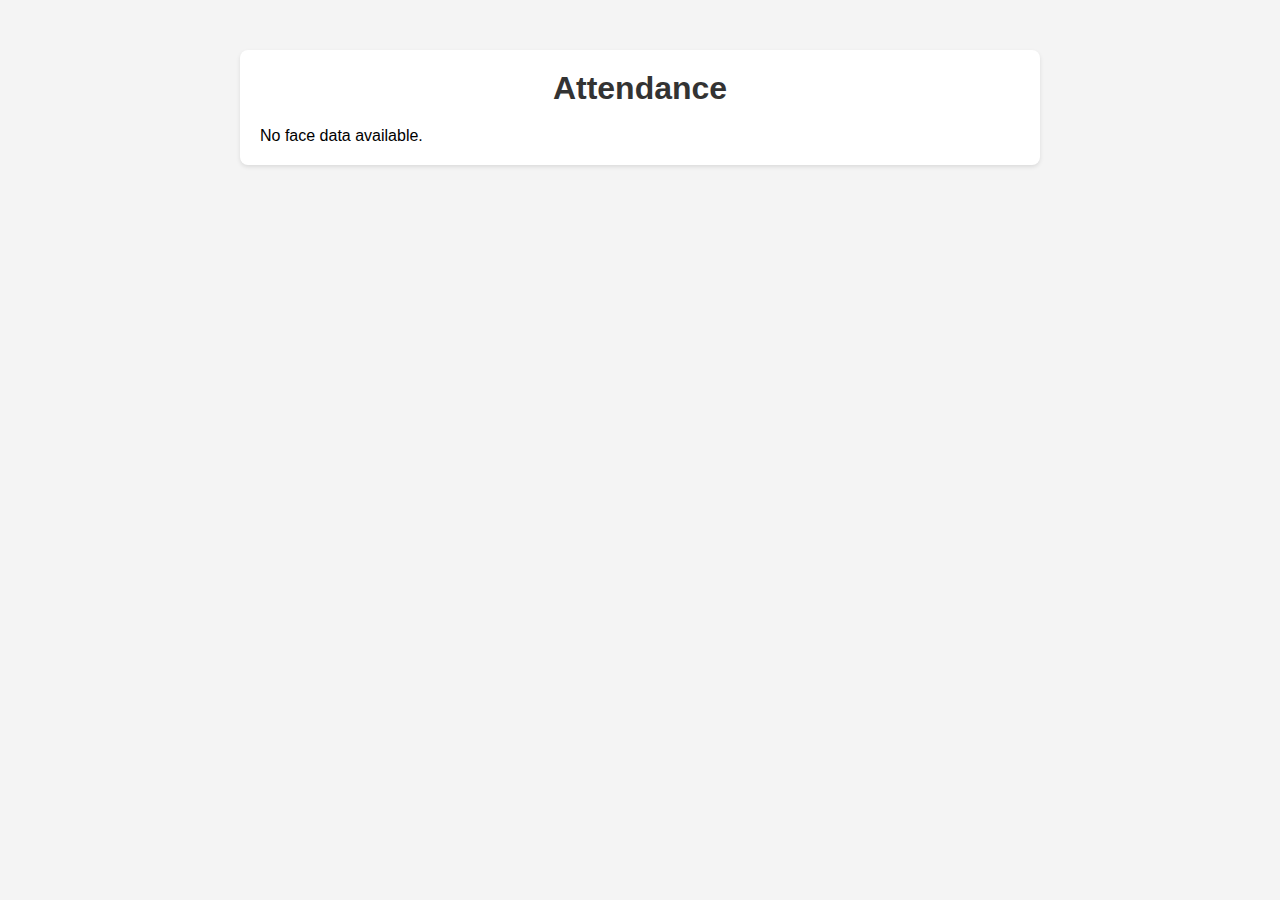
<file: attendance.html>
<!DOCTYPE html>
<html lang="en">
  <head>
    <meta charset="UTF-8" />
    <meta name="viewport" content="width=device-width, initial-scale=1.0" />
    <title>Attendance</title>
    <link rel="stylesheet" href="styles.css" />
  </head>
  <body>
    <div class="container">
      <h1>Attendance</h1>
      <div id="attendanceInfo" class="attendance-table"></div>
    </div>
    <script src="attendance.js"></script>
  </body>
</html>
</file>
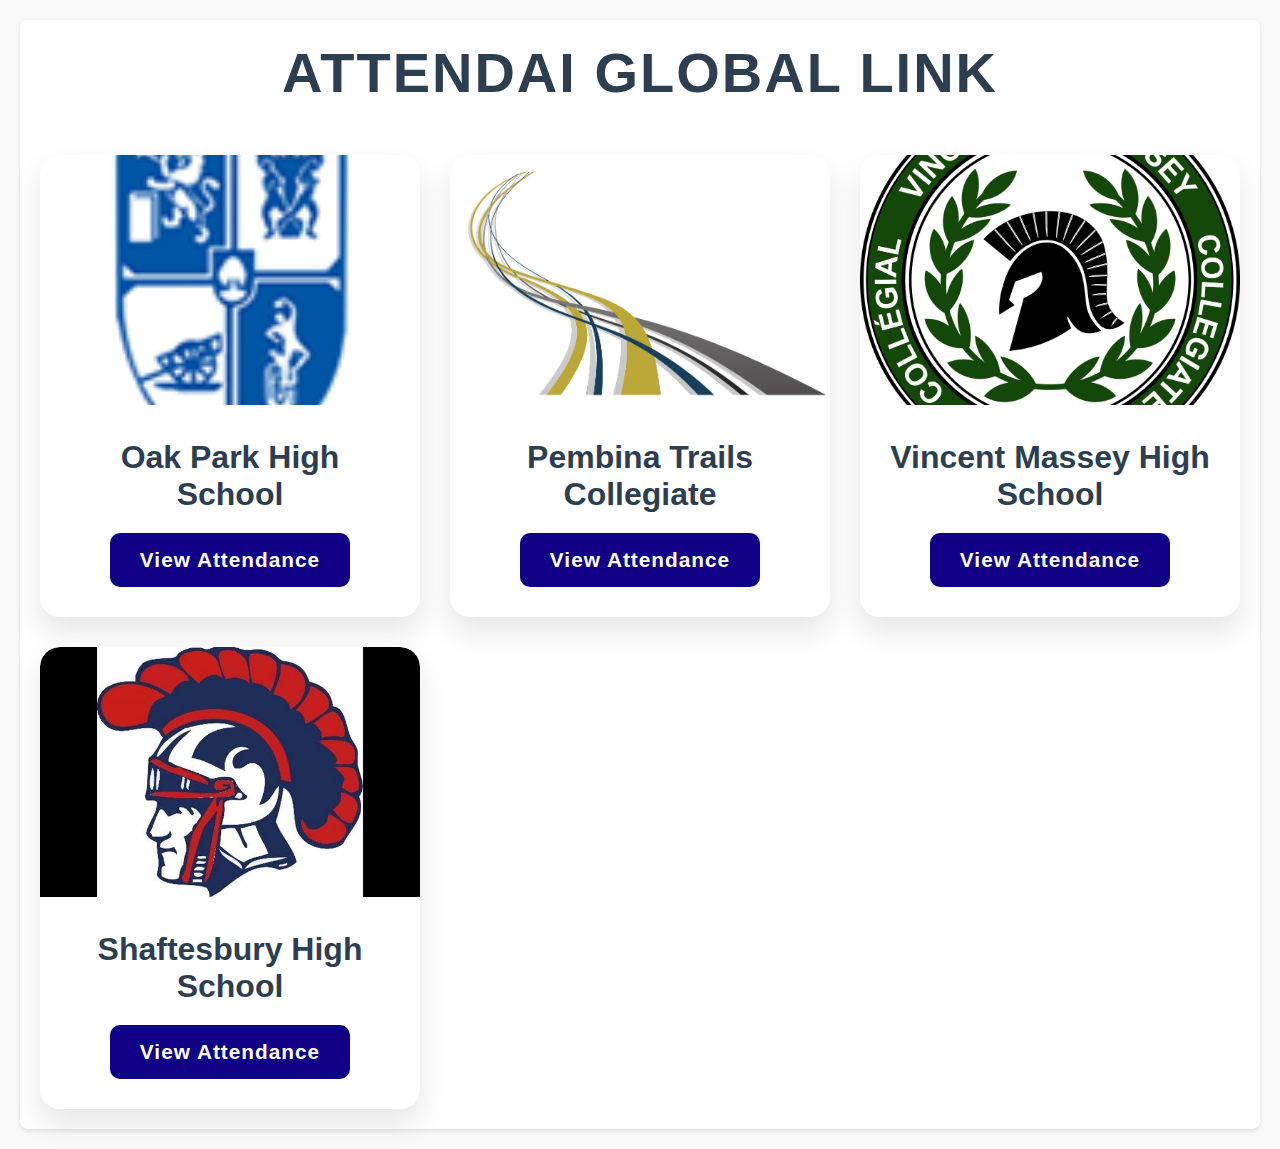
<file: home.html>
<!DOCTYPE html>
<html lang="en">
  <head>
    <meta charset="UTF-8" />
    <meta name="viewport" content="width=device-width, initial-scale=1.0" />
    <title>Attendai Global Link</title>
    <link rel="stylesheet" href="styles.css" />
    <style>
      /* Reset styles */
      * {
        box-sizing: border-box;
        margin: 0;
        padding: 0;
      }

      body {
        font-family: "Segoe UI", Tahoma, Geneva, Verdana, sans-serif;
        background-color: #f9f9f9;
        padding: 20px;
      }

      .container {
        max-width: 1400px;
        margin: auto;
      }

      h1 {
        font-size: 3.5rem;
        color: #2c3e50;
        text-align: center;
        margin-bottom: 50px;
        text-transform: uppercase;
        letter-spacing: 2px;
      }

      .school-list {
        display: grid;
        grid-template-columns: repeat(auto-fill, minmax(300px, 1fr));
        gap: 30px;
        list-style: none;
        padding: 0;
      }

      .school-card {
        background-color: #fff;
        border-radius: 20px;
        overflow: hidden;
        box-shadow: 0 15px 30px rgba(0, 0, 0, 0.1);
        transition: transform 0.3s ease;
        cursor: pointer;
        height: 100%;
      }

      .school-card:hover {
        transform: translateY(-10px);
      }

      .school-card img {
        width: 100%;
        height: 250px;
        object-fit: cover;
        border-top-left-radius: 20px;
        border-top-right-radius: 20px;
      }

      .overlay {
        padding: 30px;
        text-align: center;
      }

      .overlay h3 {
        font-size: 2rem;
        color: #2c3e50;
        margin-bottom: 20px;
        font-weight: bold;
      }

      .overlay a {
        display: inline-block;
        background-color: #100085;
        color: #fff;
        text-decoration: none;
        padding: 15px 30px;
        border-radius: 10px;
        transition: background-color 0.3s ease;
        font-size: 1.3rem;
        font-weight: bold;
        letter-spacing: 1px;
      }

      .overlay a:hover {
        background-color: #0023be;
      }
    </style>
  </head>
  <body>
    <div class="container">
      <h1>Attendai Global Link</h1>
      <!-- List of clickable links for schools -->
      <ul class="school-list">
        <li>
          <div class="school-card">
            <img
              src="images/École secondaire Oak Park High School.png"
              alt="Oak Park" />
            <div class="overlay">
              <h3>Oak Park High School</h3>
              <a href="#" id="oakParkLink">View Attendance</a>
            </div>
          </div>
        </li>
        <li>
          <div class="school-card">
            <img src="images/PTC_Icon2.jpg" alt="Pembina Trails Collegiate" />
            <div class="overlay">
              <h3>Pembina Trails Collegiate</h3>
              <a
                href="pembinatrailscollegiate.html"
                id="pembinaTrailsCollegiateLink"
                >View Attendance</a
              >
            </div>
          </div>
        </li>
        <li>
          <div class="school-card">
            <img src="images/VMC 4C Logo_2016.jpg" alt="Vincent Massey" />
            <div class="overlay">
              <h3>Vincent Massey High School</h3>
              <a href="#" id="vincentMasseyLink">View Attendance</a>
            </div>
          </div>
        </li>
        <li>
          <div class="school-card">
            <img src="images/Titan Head.jpg" alt="Shaftesbury" />
            <div class="overlay">
              <h3>Shaftesbury High School</h3>
              <a href="#" id="shaftesburyLink">View Attendance</a>
            </div>
          </div>
        </li>
      </ul>
    </div>
    <!-- You can add similar divs for other schools' attendance tables -->
    <script src="attendance.js"></script>
  </body>
</html>
</file>
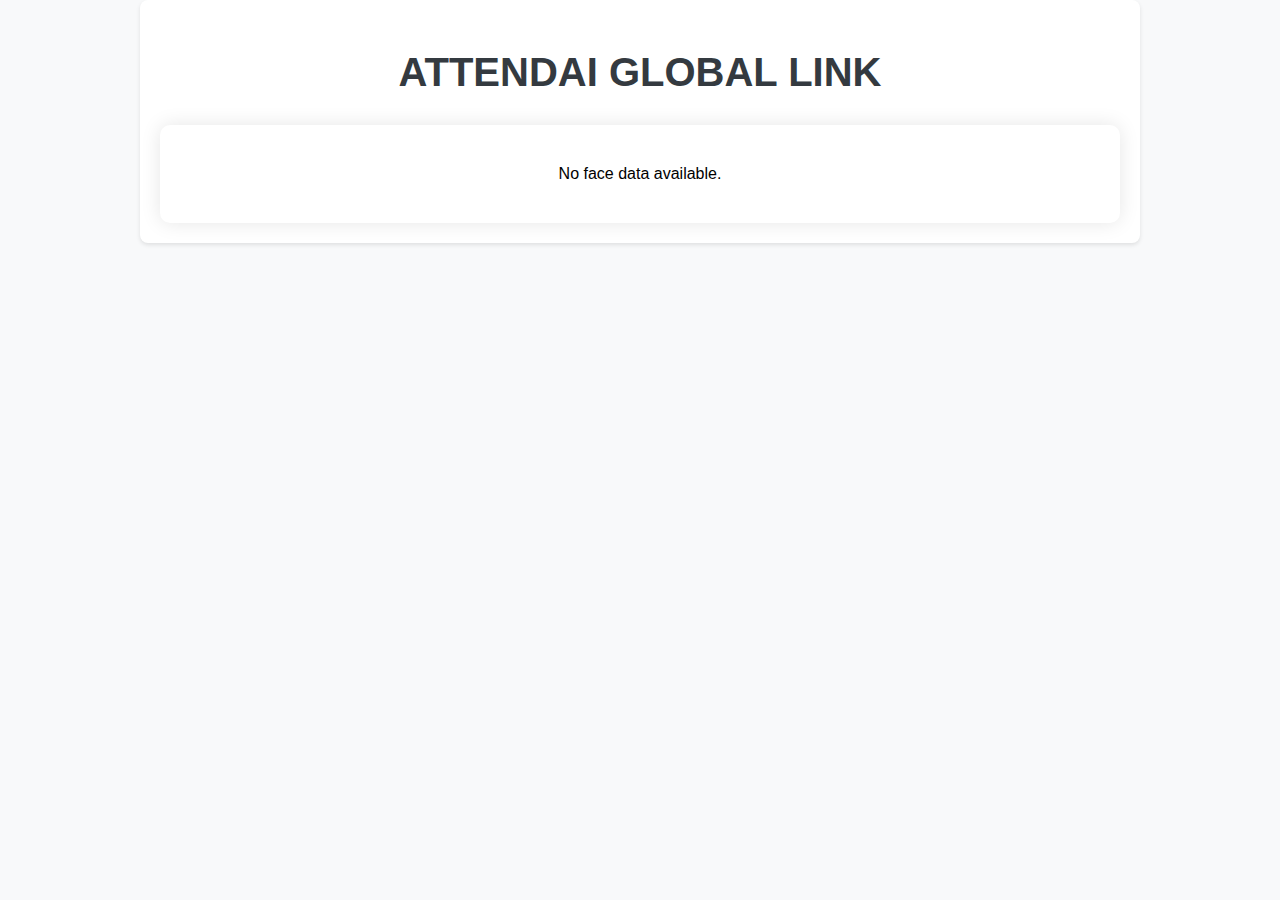
<file: pembinatrailscollegiate.html>
<!DOCTYPE html>
<html lang="en">
  <head>
    <meta charset="UTF-8" />
    <meta name="viewport" content="width=device-width, initial-scale=1.0" />
    <title>Attendai Global Link</title>
    <link
      rel="icon"
      href="images/a-letter-gradient-logo-icon-vector-32406329.jpg"
      type="image/x-icon" />
    <link rel="stylesheet" href="styles.css" />
    <style>
      /* Reset styles */
      * {
        box-sizing: border-box;
        margin: 0;
        padding: 0;
      }

      body {
        font-family: "Roboto", sans-serif;
        background-color: #f8f9fa;
      }

      .container {
        max-width: 1000px;
        margin: auto;
        text-align: center;
        padding-top: 50px;
      }

      h1 {
        font-size: 2.5rem;
        color: #343a40;
        margin-bottom: 30px;
        text-transform: uppercase;
        font-weight: bold;
      }

      .attendance-table {
        background-color: #fff;
        border-radius: 10px;
        box-shadow: 0 0 20px rgba(0, 0, 0, 0.1);
        padding: 40px;
      }

      .attendance-table h2 {
        font-size: 1.8rem;
        color: #343a40;
        margin-bottom: 20px;
        font-weight: bold;
      }

      .attendance-table ul {
        list-style: none;
        padding: 0;
        margin: 0;
      }

      .attendance-table li {
        display: flex;
        align-items: center;
        justify-content: space-between;
        padding: 10px 0;
        border-bottom: 1px solid #dee2e6;
      }

      .attendance-table li:last-child {
        border-bottom: none;
      }

      .attendance-table span {
        color: #6c757d;
        font-weight: bold;
      }

      .attendance-table .refresh-text {
        margin-top: 20px;
        font-size: 1.2rem;
        color: #6c757d;
      }
    </style>
  </head>
  <body>
    <div class="container">
      <h1>Attendai Global Link</h1>
      <div id="attendanceInfo" class="attendance-table">
        <h2>Pembina Trails Collegiate</h2>
        <ul>
          <li><span>Day 1:</span> 80% Attendance</li>
          <li><span>Day 2:</span> 85% Attendance</li>
          <li><span>Day 3:</span> 82% Attendance</li>
          <li><span>Day 4:</span> 88% Attendance</li>
          <li><span>Day 5:</span> 90% Attendance</li>
        </ul>
        <p class="refresh-text">
          This page will refresh automatically every 10 seconds.
        </p>
      </div>
    </div>
    <script src="attendance.js"></script>
    <script>
      setTimeout(function () {
        window.location.reload();
      }, 10000); // 10 seconds in milliseconds
    </script>
  </body>
</html>
</file>
<file: styles.css>
/* Reset CSS */
* {
  margin: 0;
  padding: 0;
  box-sizing: border-box;
}

body {
  font-family: "Segoe UI", Tahoma, Geneva, Verdana, sans-serif;
  background-color: #f4f4f4;
}

/* CSS to center text in table cells */
td {
  text-align: center; /* Center-align text in all table cells */
}

/* CSS to override center alignment for the first cell containing the profile image and name */
td .profile-container {
  display: flex;
  align-items: center;
}

/* Add padding to the left of the name text */
td .profile-container span {
  padding-left: 10px; /* Adjust the padding as needed */
}

/* CSS for hover effect */
tr:hover {
  background-color: rgba(
    0,
    0,
    0,
    0.05
  ); /* Darken the background color on hover */
}

.container {
  max-width: 800px;
  margin: 50px auto;
  padding: 20px;
  background-color: #fff;
  border-radius: 8px;
  box-shadow: 0 2px 4px rgba(0, 0, 0, 0.1);
}

h1 {
  text-align: center;
  color: #333;
  margin-bottom: 20px;
}

/* Attendance table styles */
.attendance-table {
  width: 100%;
  margin-top: 20px;
}

.attendance-table table {
  width: 100%;
  border-collapse: collapse;
}

.attendance-table th,
.attendance-table td {
  padding: 12px;
  text-align: left;
}

.attendance-table th {
  background-color: #4285f4;
  color: #fff;
  font-weight: 700;
}

.attendance-table td {
  border-bottom: 1px solid #ddd;
}

.attendance-table tr:last-child td {
  border-bottom: none;
}

.attendance-table td:nth-child(2) {
  font-weight: bold;
}

.attendance-table td:nth-child(3),
.attendance-table td:nth-child(4) {
  white-space: nowrap;
}

/* Styling links */
a {
  color: #4285f4;
  text-decoration: none;
  transition: color 0.3s ease;
}

a:hover {
  color: #1c5ffa;
}
</file>
